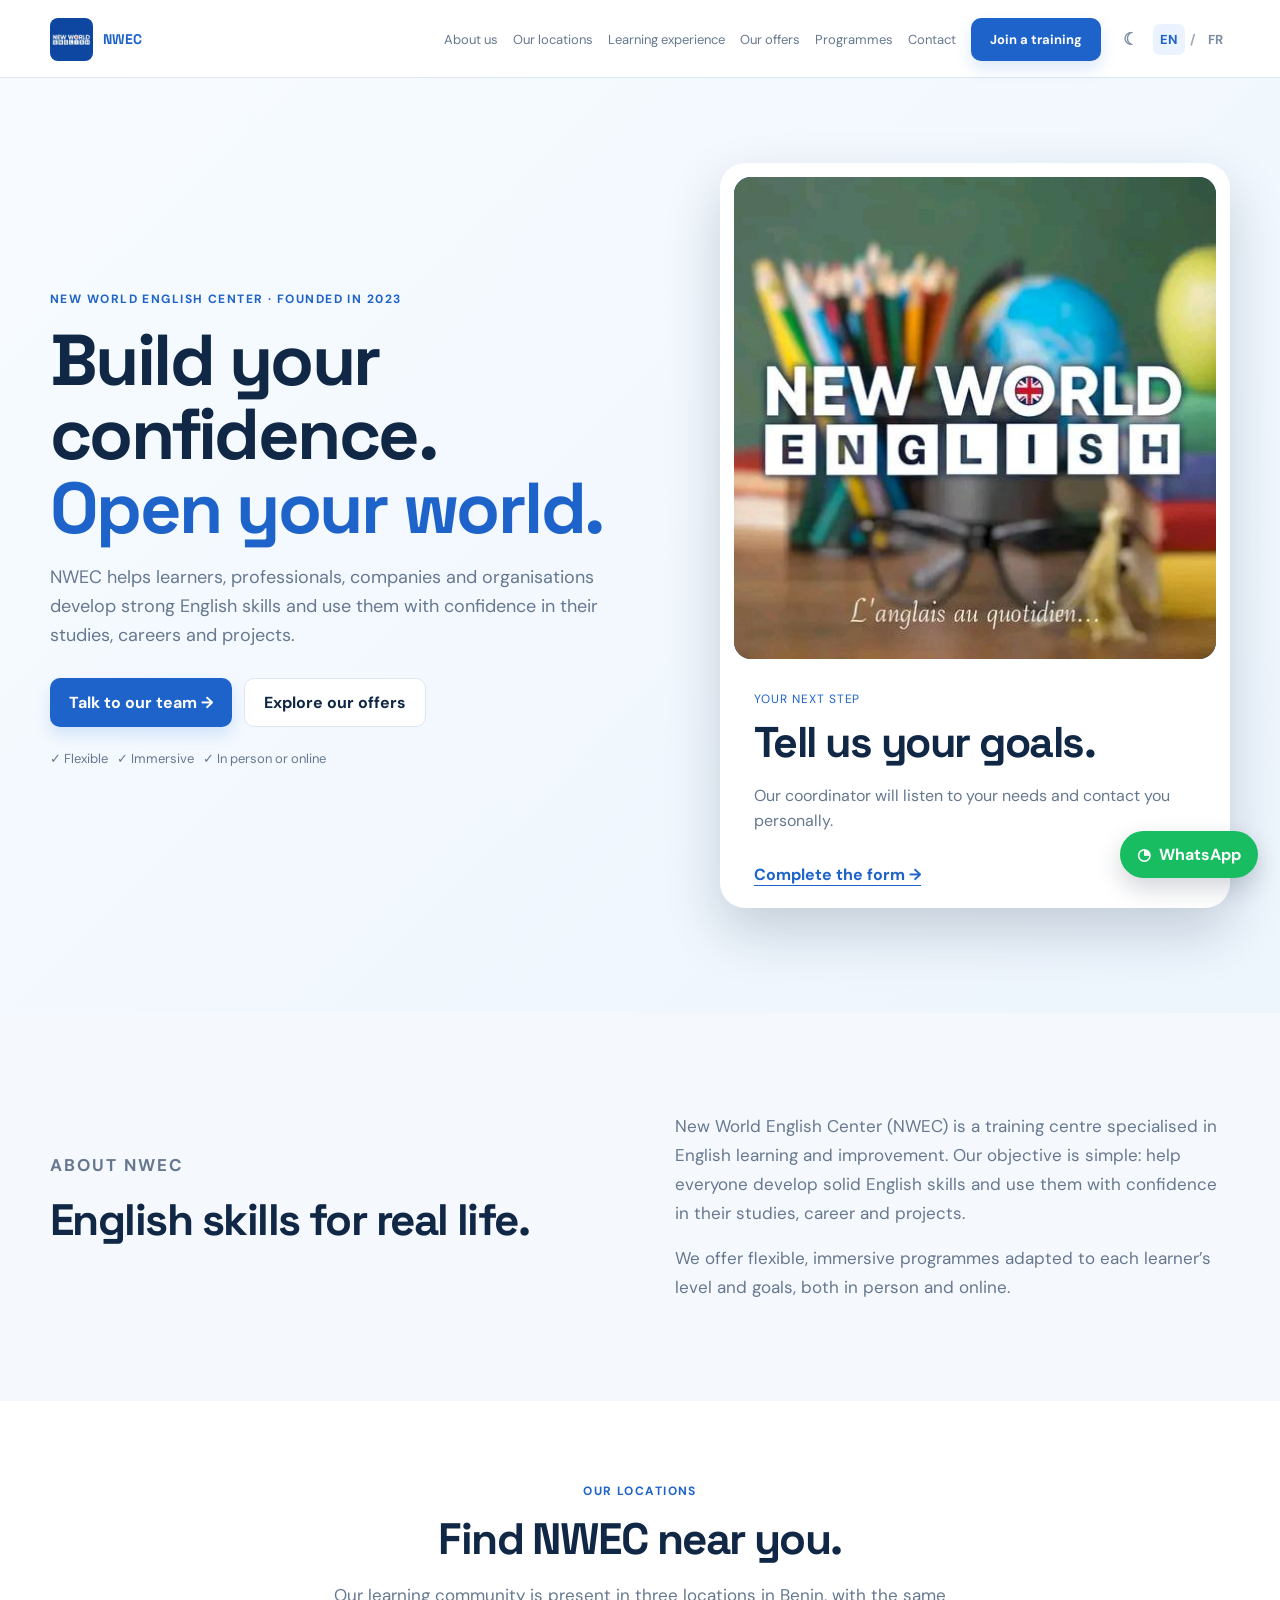
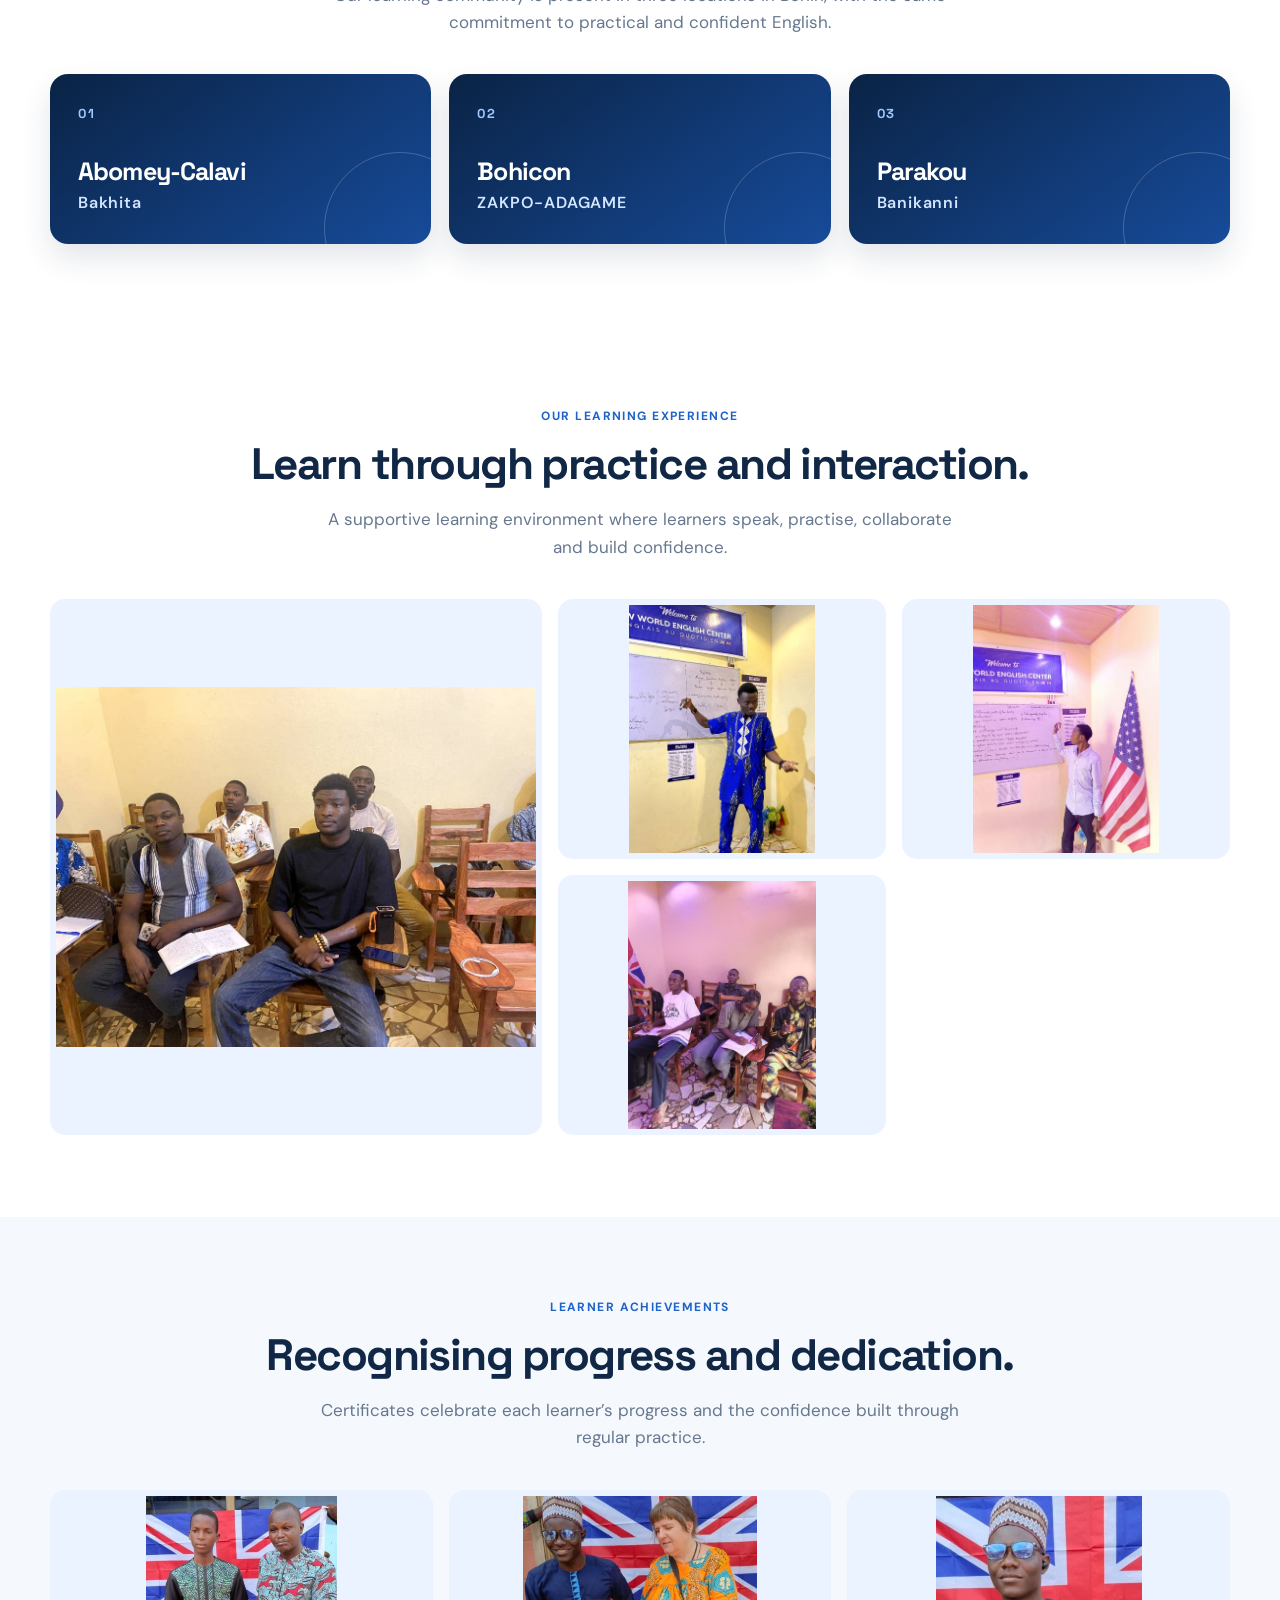
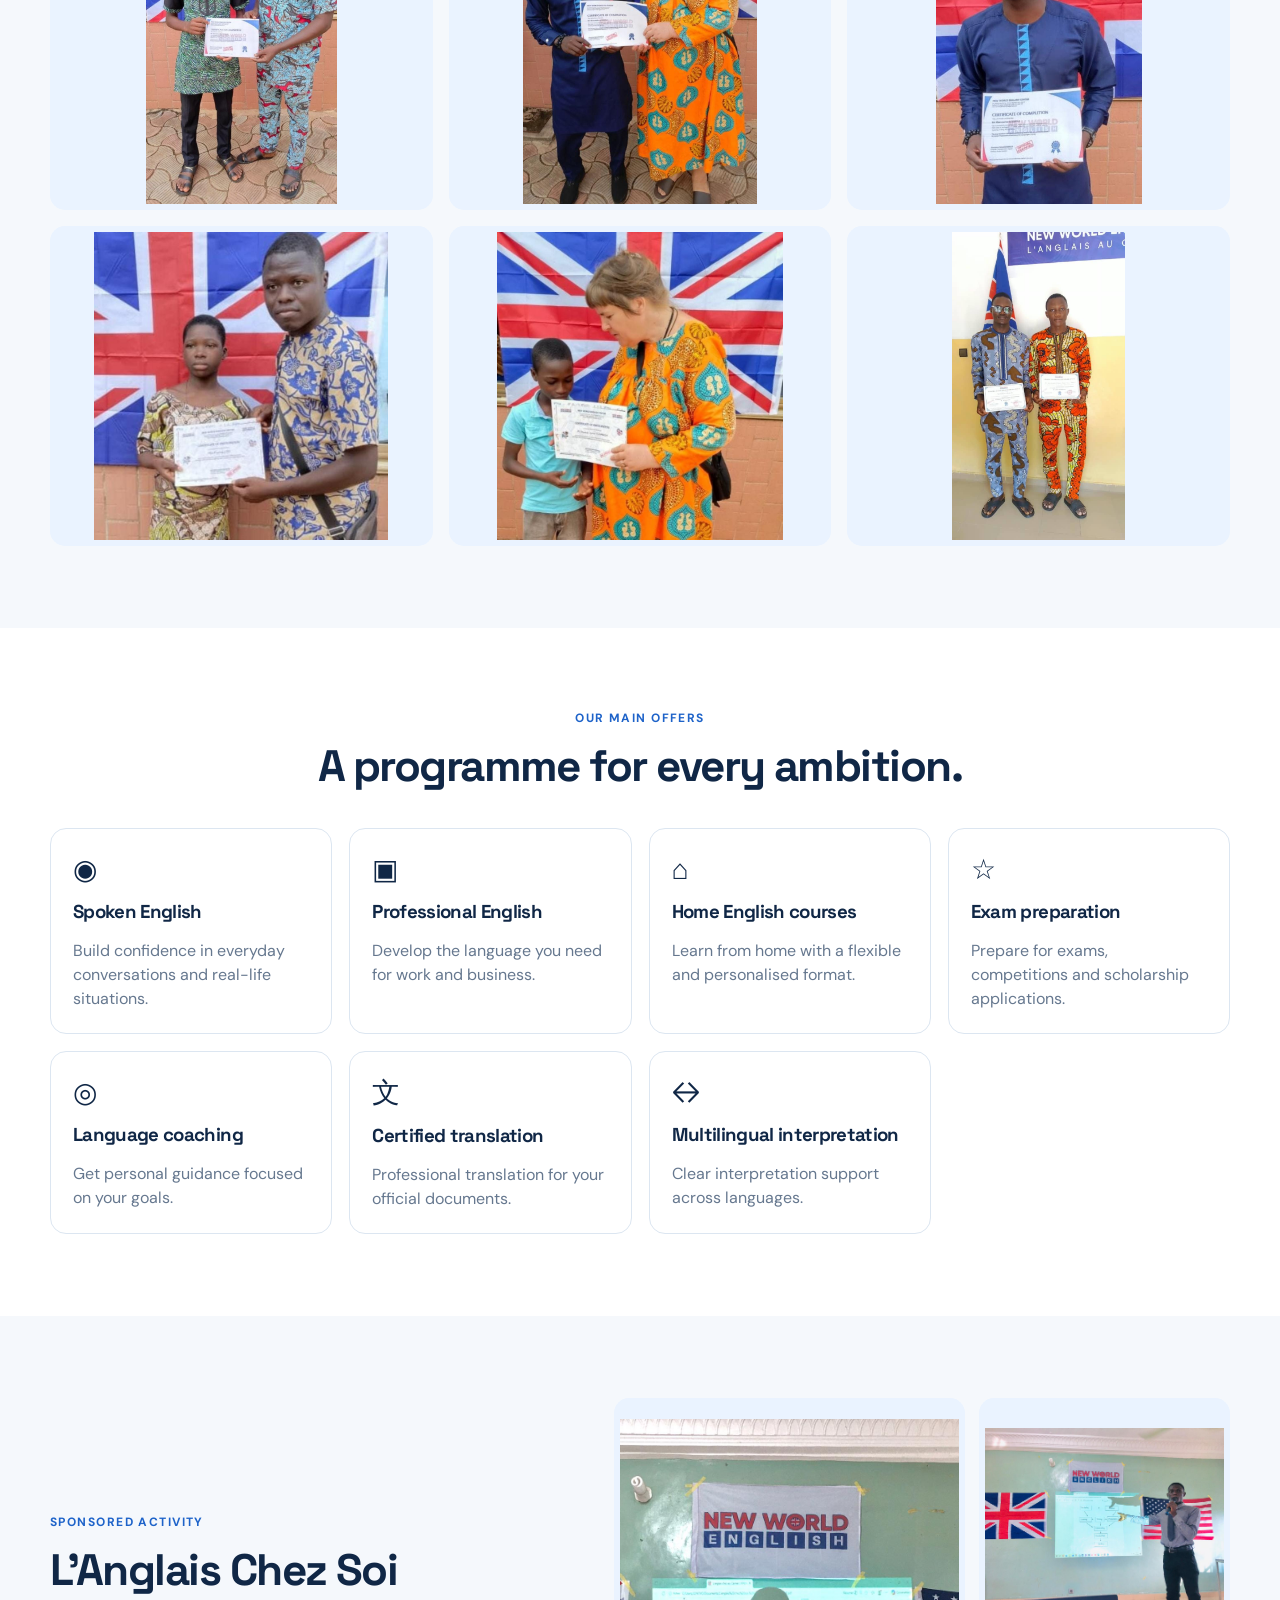
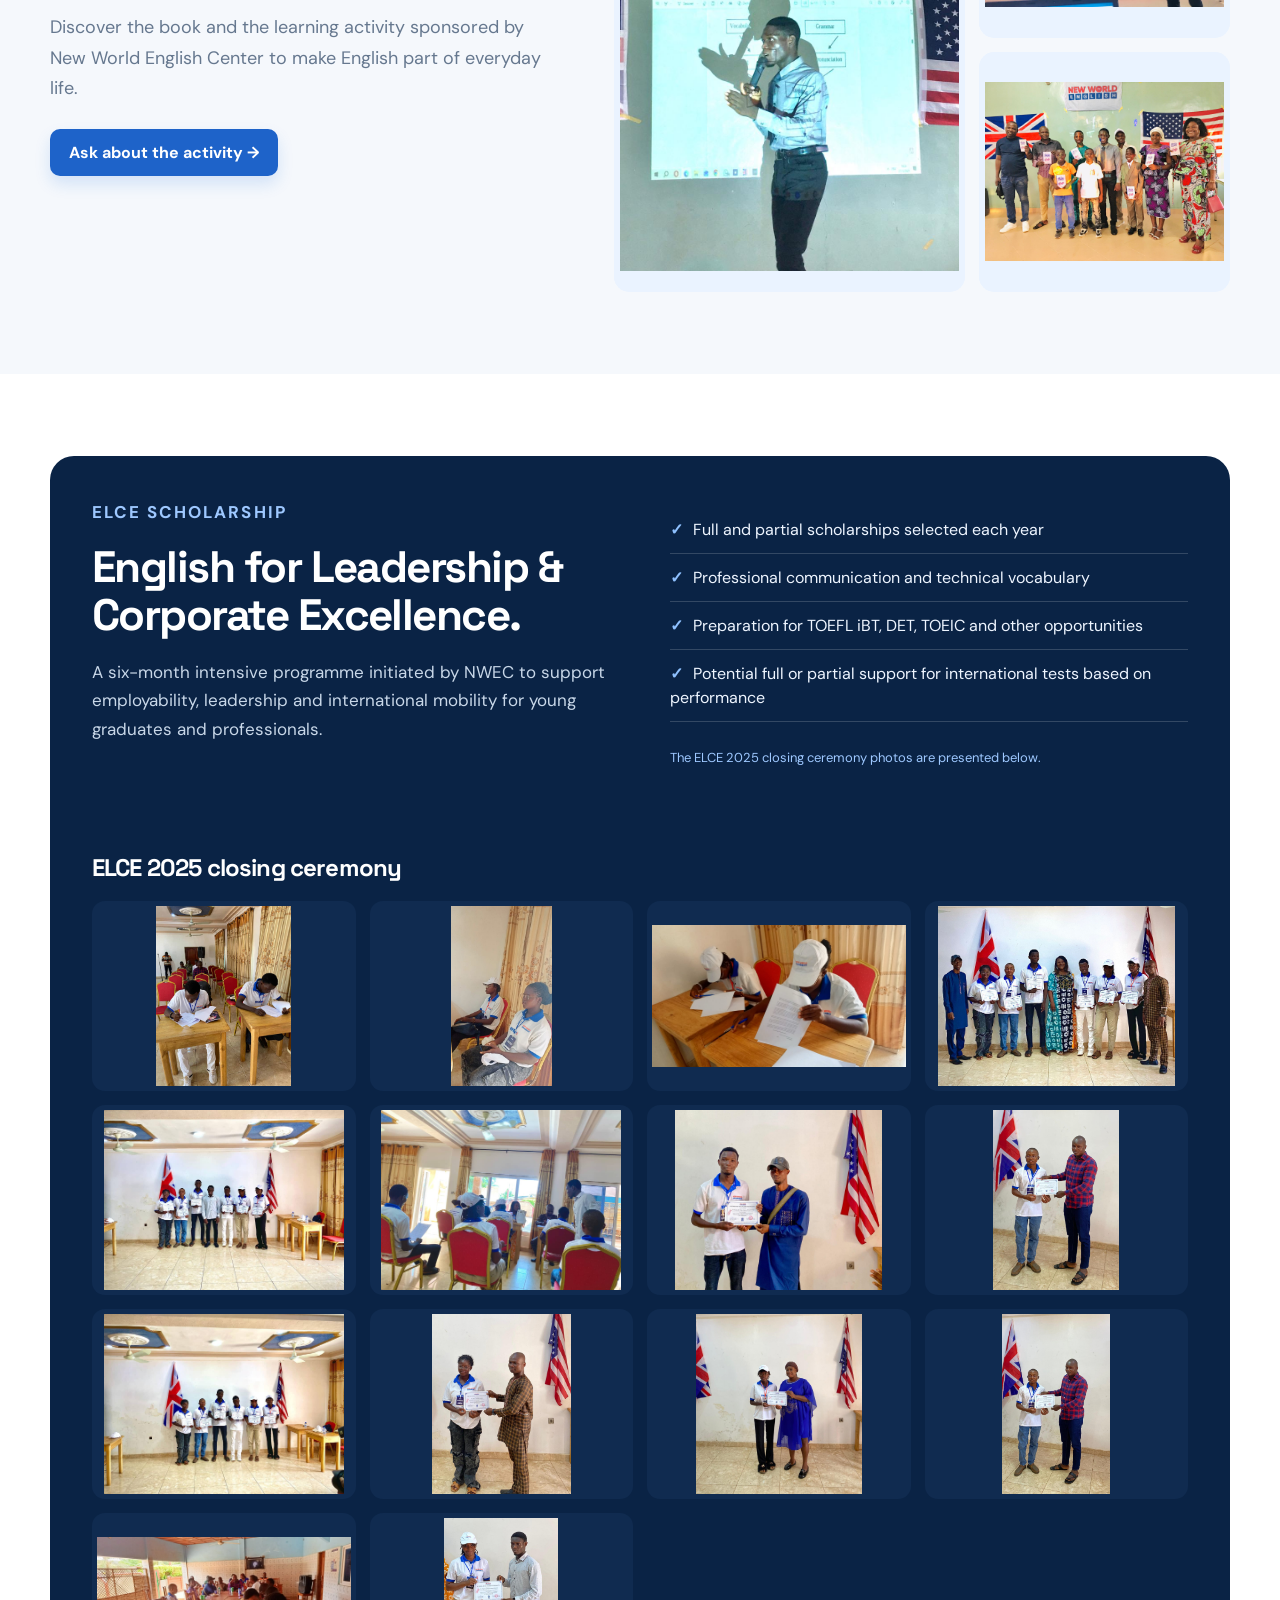
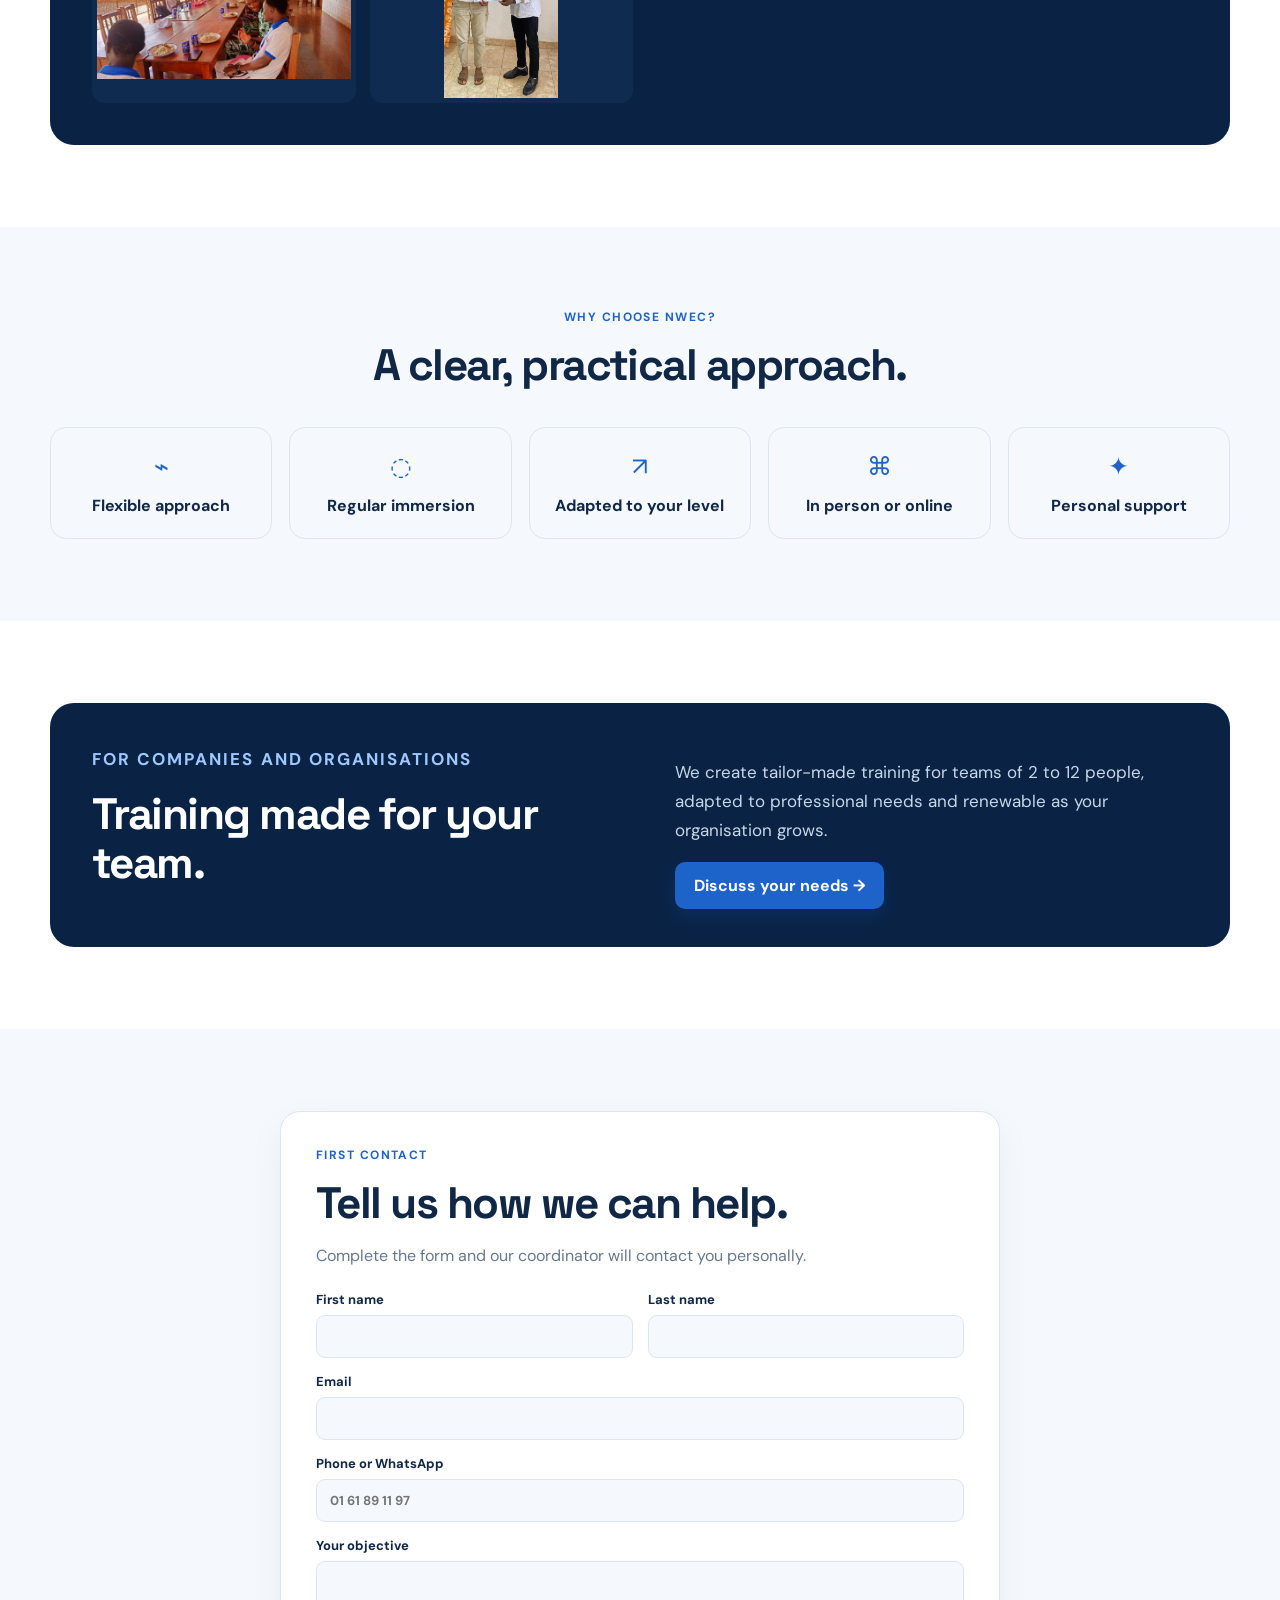
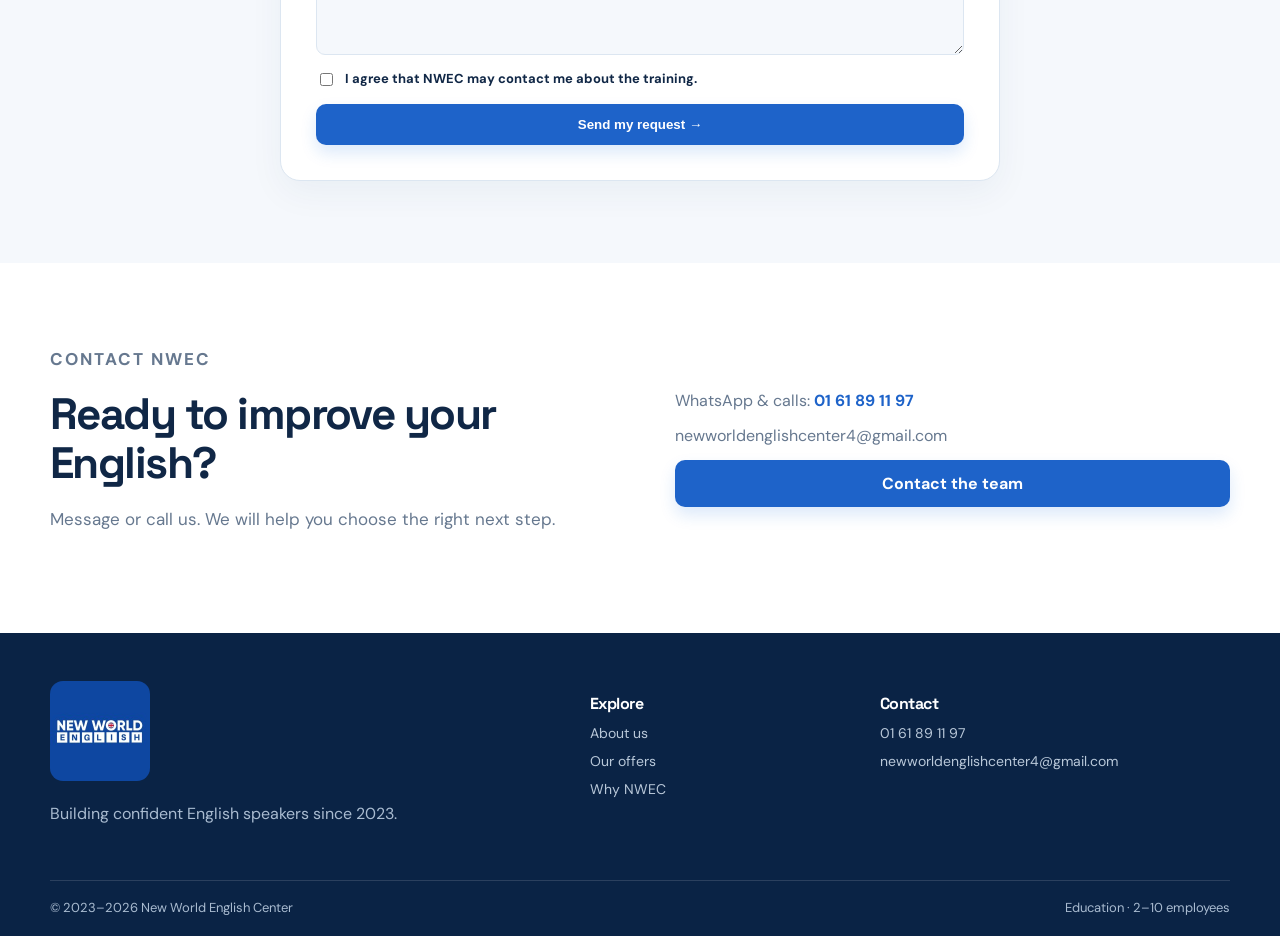
<file: index.html>
<!doctype html>
<html lang="en">
<head>
  <meta charset="UTF-8">
  <meta name="viewport" content="width=device-width, initial-scale=1.0">
  <meta name="description" content="New World English Center — English training, coaching, translation and interpretation.">
  <meta name="google-site-verification" content="VJtgpme_LLxCjFpNKYs7wZ1GPzAQZf917u7RiELUiw8" />
  <title>New World English Center | NWEC</title>
  <link rel="stylesheet" href="style.css">
</head>
<body>
  <header class="site-header"><div class="container nav">
    <a class="brand" href="#home"><img src="logo.jfif" alt="New World English Center logo"><span>NWEC</span></a>
    <button class="menu-toggle" id="menuToggle" type="button" aria-label="Open menu" aria-expanded="false">☰</button>
    <nav class="nav-links" id="navLinks">
      <a href="#about" data-i18n="navAbout">About us</a><a href="#locations" data-i18n="navLocations">Our locations</a><a href="#experience" data-i18n="navExperience">Learning experience</a><a href="#offers" data-i18n="navOffers">Our offers</a><a href="#programmes" data-i18n="navProgrammes">Programmes</a><a href="#contact" data-i18n="navContact">Contact</a>
      <a class="button primary" href="#register" data-i18n="navJoin">Join a training</a>
      <div class="controls"><button class="theme-toggle" id="themeToggle" type="button" aria-label="Enable dark mode" title="Enable dark mode">☾</button><button class="language active" data-language="en">EN</button><span>/</span><button class="language" data-language="fr">FR</button></div>
    </nav>
  </div></header>

  <main id="home">
    <section class="hero"><div class="container hero-grid"><div class="hero-copy">
      <p class="eyebrow" data-i18n="heroEyebrow">New World English Center · Founded in 2023</p>
      <h1 data-i18n="heroTitle">Build your confidence.<br><strong>Open your world.</strong></h1>
      <p class="hero-text" data-i18n="heroText">NWEC helps learners, professionals, companies and organisations develop strong English skills and use them with confidence in their studies, careers and projects.</p>
      <div class="actions"><a class="button primary" href="#register" data-i18n="heroButton">Talk to our team →</a><a class="button secondary" href="#offers" data-i18n="heroSecondary">Explore our offers</a></div>
      <p class="benefits" data-i18n="benefits">✓ Flexible &nbsp; ✓ Immersive &nbsp; ✓ In person or online</p>
    </div><div class="hero-card hero-visual"><img src="images/hero-learning.jpeg" alt="New World English — English in everyday life" class="hero-image"><div class="hero-visual-copy"><p class="card-label" data-i18n="cardLabel">YOUR NEXT STEP</p><h2 data-i18n="cardTitle">Tell us your goals.</h2><p data-i18n="cardText">Our coordinator will listen to your needs and contact you personally.</p><a class="card-link" href="#register" data-i18n="cardLink">Complete the form →</a></div></div></div></section>

    <section class="section" id="about"><div class="container two-col"><div><p class="eyebrow" data-i18n="aboutEyebrow">About NWEC</p><h2 data-i18n="aboutTitle">English skills for real life.</h2></div><div><p data-i18n="aboutText">New World English Center (NWEC) is a training centre specialised in English learning and improvement. Our objective is simple: help everyone develop solid English skills and use them with confidence in their studies, career and projects.</p><p data-i18n="aboutText2">We offer flexible, immersive programmes adapted to each learner’s level and goals, both in person and online.</p></div></div></section>

    <section class="section white" id="locations"><div class="container"><div class="center"><p class="eyebrow" data-i18n="locationsEyebrow">Our locations</p><h2 data-i18n="locationsTitle">Find NWEC near you.</h2><p class="section-intro" data-i18n="locationsIntro">Our learning community is present in three locations in Benin, with the same commitment to practical and confident English.</p></div><div class="locations-grid"><article class="location-card"><span class="location-number">01</span><h3>Abomey-Calavi</h3><p>Bakhita</p></article><article class="location-card"><span class="location-number">02</span><h3>Bohicon</h3><p>ZAKPO-ADAGAME</p></article><article class="location-card"><span class="location-number">03</span><h3>Parakou</h3><p>Banikanni</p></article></div></div></section>

    <section class="section white" id="experience"><div class="container"><div class="center"><p class="eyebrow" data-i18n="experienceEyebrow">Our learning experience</p><h2 data-i18n="experienceTitle">Learn through practice and interaction.</h2><p class="section-intro" data-i18n="experienceIntro">A supportive learning environment where learners speak, practise, collaborate and build confidence.</p></div><div class="photo-grid courses-grid"><img src="images/courses/course-01.jpeg" alt="NWEC classroom session"><img src="images/courses/course-02.jpeg" alt="English learning activity"><img src="images/courses/course-03.jpeg" alt="NWEC course session"><img src="images/courses/course-04.jpeg" alt="Learners practising English"></div></div></section>

    <section class="section" id="certificates"><div class="container"><div class="center"><p class="eyebrow" data-i18n="certificatesEyebrow">Learner achievements</p><h2 data-i18n="certificatesTitle">Recognising progress and dedication.</h2><p class="section-intro" data-i18n="certificatesIntro">Certificates celebrate each learner’s progress and the confidence built through regular practice.</p></div><div class="photo-grid certificates-grid"><img src="images/certificates/certificate-01.jpeg" alt="NWEC language certificate ceremony"><img src="images/certificates/certificate-02.jpeg" alt="NWEC certificate presentation"><img src="images/certificates/certificate-03.jpeg" alt="Learner receiving a certificate"><img src="images/certificates/certificate-04.jpeg" alt="NWEC learner achievement"><img src="images/certificates/certificate-05.jpeg" alt="Language level certificate"><img src="images/certificates/certificate-06.jpeg" alt="NWEC certificate event"></div></div></section>

    <section class="section white" id="offers"><div class="container"><div class="center"><p class="eyebrow" data-i18n="offersEyebrow">Our main offers</p><h2 data-i18n="offersTitle">A programme for every ambition.</h2></div><div class="offer-grid" id="offersGrid"></div></div></section>

    <section class="section" id="programmes"><div class="container programme-grid"><div class="programme-copy"><p class="eyebrow" data-i18n="bookEyebrow">Sponsored activity</p><h2 data-i18n="bookTitle">L’Anglais Chez Soi</h2><p data-i18n="bookText">Discover the book and the learning activity sponsored by New World English Center to make English part of everyday life.</p><a class="button primary" href="#contact" data-i18n="bookButton">Ask about the activity →</a></div><div class="book-gallery"><img src="images/book/book-01.jpeg" alt="L’Anglais Chez Soi book"><img src="images/book/book-02.jpeg" alt="L’Anglais Chez Soi activity"><img src="images/book/book-03.jpeg" alt="L’Anglais Chez Soi presentation"></div></div></section>

    <section class="section white" id="elce"><div class="container elce-card"><div><p class="eyebrow" data-i18n="elceEyebrow">ELCE Scholarship</p><h2 data-i18n="elceTitle">English for Leadership &amp; Corporate Excellence.</h2><p data-i18n="elceText">A six-month intensive programme initiated by NWEC to support employability, leadership and international mobility for young graduates and professionals.</p></div><div><ul class="elce-list"><li data-i18n="elcePoint1">Full and partial scholarships selected each year</li><li data-i18n="elcePoint2">Professional communication and technical vocabulary</li><li data-i18n="elcePoint3">Preparation for TOEFL iBT, DET, TOEIC and other opportunities</li><li data-i18n="elcePoint4">Potential full or partial support for international tests based on performance</li></ul><p class="elce-note" data-i18n="elceGalleryNote">The ELCE 2025 closing ceremony photos are presented below.</p></div><div class="elce-gallery-wrap"><h3 data-i18n="elceGalleryTitle">ELCE 2025 closing ceremony</h3><div class="elce-gallery"><img src="images/elce-2025/elce-01.jpeg" alt="ELCE 2025 closing ceremony"><img src="images/elce-2025/elce-02.jpeg" alt="ELCE 2025 closing ceremony"><img src="images/elce-2025/elce-03.jpeg" alt="ELCE 2025 closing ceremony"><img src="images/elce-2025/elce-04.jpeg" alt="ELCE 2025 closing ceremony"><img src="images/elce-2025/elce-05.jpeg" alt="ELCE 2025 closing ceremony"><img src="images/elce-2025/elce-06.jpeg" alt="ELCE 2025 closing ceremony"><img src="images/elce-2025/elce-07.jpeg" alt="ELCE 2025 closing ceremony"><img src="images/elce-2025/elce-08.jpeg" alt="ELCE 2025 closing ceremony"><img src="images/elce-2025/elce-09.jpeg" alt="ELCE 2025 closing ceremony"><img src="images/elce-2025/elce-10.jpeg" alt="ELCE 2025 closing ceremony"><img src="images/elce-2025/elce-11.jpeg" alt="ELCE 2025 closing ceremony"><img src="images/elce-2025/elce-12.jpeg" alt="ELCE 2025 closing ceremony"><img src="images/elce-2025/elce-13.jpeg" alt="ELCE 2025 closing ceremony"><img src="images/elce-2025/elce-14.jpeg" alt="ELCE 2025 closing ceremony"></div></div></div></section>

    <section class="section" id="why"><div class="container"><div class="center"><p class="eyebrow" data-i18n="whyEyebrow">Why choose NWEC?</p><h2 data-i18n="whyTitle">A clear, practical approach.</h2></div><div class="why-grid" id="whyGrid"></div></div></section>

    <section class="section white" id="business"><div class="container business-card"><div><p class="eyebrow" data-i18n="businessEyebrow">For companies and organisations</p><h2 data-i18n="businessTitle">Training made for your team.</h2></div><div><p data-i18n="businessText">We create tailor-made training for teams of 2 to 12 people, adapted to professional needs and renewable as your organisation grows.</p><a class="button primary" href="#register" data-i18n="businessButton">Discuss your needs →</a></div></div></section>

    <section class="section" id="register"><div class="container form-wrap"><div class="form-card"><p class="eyebrow" data-i18n="formEyebrow">First contact</p><h2 data-i18n="formTitle">Tell us how we can help.</h2><p class="muted" data-i18n="formIntro">Complete the form and our coordinator will contact you personally.</p><form id="interestForm"><div class="form-row"><label><span data-i18n="firstName">First name</span><input id="firstName" required></label><label><span data-i18n="lastName">Last name</span><input id="lastName" required></label></div><label><span data-i18n="email">Email</span><input id="email" type="email" required></label><label><span data-i18n="phone">Phone or WhatsApp</span><input id="phone" required placeholder="01 61 89 11 97"></label><label><span data-i18n="goal">Your objective</span><textarea id="goal" rows="4" required></textarea></label><label class="consent"><input type="checkbox" id="consent" required><span data-i18n="consent">I agree that NWEC may contact me about the training.</span></label><button class="button primary" type="submit" data-i18n="send">Send my request →</button><p class="form-message" id="formMessage" hidden></p></form></div></div></section>

    <section class="section white" id="contact"><div class="container contact-box"><div><p class="eyebrow" data-i18n="contactEyebrow">Contact NWEC</p><h2 data-i18n="contactTitle">Ready to improve your English?</h2><p data-i18n="contactText">Message or call us. We will help you choose the right next step.</p></div><div class="contact-details"><a href="https://wa.me/2290161891197" target="_blank" rel="noopener" data-i18n="contactPhone">WhatsApp & calls: <strong>01 61 89 11 97</strong></a><a href="mailto:newworldenglishcenter4@gmail.com">newworldenglishcenter4@gmail.com</a><a href="#register" class="button primary" data-i18n="contactButton">Contact the team</a></div></div></section>
  </main>

  <footer><div class="container footer-grid"><div><img src="logo.jfif" alt="NWEC logo" class="footer-logo"><p data-i18n="footerText">Building confident English speakers since 2023.</p></div><div><h3 data-i18n="footerLinks">Explore</h3><a href="#about" data-i18n="navAbout">About us</a><a href="#offers" data-i18n="navOffers">Our offers</a><a href="#why" data-i18n="navWhy">Why NWEC</a></div><div><h3 data-i18n="footerContact">Contact</h3><a href="https://wa.me/2290161891197" target="_blank" rel="noopener">01 61 89 11 97</a><a href="mailto:newworldenglishcenter4@gmail.com">newworldenglishcenter4@gmail.com</a></div></div><div class="container footer-bottom"><span>© 2023–2026 New World English Center</span><span data-i18n="sector">Education · 2–10 employees</span></div></footer>
  <a class="whatsapp" href="https://wa.me/2290161891197?text=Hello%20NWEC%2C%20I%20would%20like%20information%20about%20your%20training." target="_blank" rel="noopener" aria-label="Contact NWEC on WhatsApp">◔ <span>WhatsApp</span></a>
  <button class="back-top" id="backTop" type="button" aria-label="Back to top">↑</button>
  <script src="script.js"></script>
</body>
</html>
</file>
<file: style.css>
@import url('https://fonts.googleapis.com/css2?family=DM+Sans:wght@400;500;600;700&family=Space+Grotesk:wght@500;600;700&display=swap');
:root{--ink:#102746;--navy:#0a2345;--blue:#1e63c9;--sky:#eaf3ff;--coral:#ee7d6a;--muted:#66788f;--line:#dce6f1;--bg:#f5f8fc;--card:#fff;--green:#18bd61}*{box-sizing:border-box}html{scroll-behavior:smooth}body{margin:0;background:var(--bg);color:var(--ink);font-family:'DM Sans',sans-serif;transition:background .25s,color .25s}h1,h2,h3{font-family:'Space Grotesk',sans-serif;letter-spacing:-.035em}h1{font-size:clamp(42px,6vw,72px);line-height:1.03;margin:0}h1 strong{color:var(--blue)}h2{font-size:clamp(30px,4vw,44px);line-height:1.1;margin:12px 0 18px}h3{margin:12px 0 8px}a{text-decoration:none;color:inherit}.container{width:min(1180px,calc(100% - 48px));margin:auto}.site-header{height:78px;background:var(--card);border-bottom:1px solid var(--line);position:sticky;top:0;z-index:30}.nav{height:78px;display:flex;align-items:center;justify-content:space-between}.brand{display:flex;align-items:center;gap:10px;font:700 20px 'Space Grotesk';color:var(--ink)}.brand img{width:43px;height:43px;border-radius:8px;object-fit:cover}.brand span{color:var(--blue);font-size:14px}.nav-links{display:flex;align-items:center;gap:15px;color:var(--muted);font-size:13px}.controls{display:flex;align-items:center;gap:5px;font-weight:700;color:#9aabba}.language,.theme-toggle{border:0;background:transparent;color:#7b8da3;font:700 13px 'DM Sans';padding:7px;cursor:pointer;border-radius:7px}.language.active,.theme-toggle:hover{color:var(--blue);background:var(--sky)}.theme-toggle{font-size:17px;margin-right:3px}.menu-toggle{display:none;border:1px solid var(--line);background:var(--card);color:var(--ink);border-radius:9px;font-size:24px;padding:7px 11px;cursor:pointer}.button{display:inline-flex;align-items:center;justify-content:center;border:0;border-radius:10px;padding:13px 19px;font-weight:700;cursor:pointer;transition:.18s}.button:hover{transform:translateY(-2px)}.primary{background:var(--blue);color:#fff;box-shadow:0 8px 16px #1769e026}.secondary{background:var(--card);border:1px solid var(--line)}.hero{padding:85px 0 105px;background:linear-gradient(135deg,#f7fbff,#edf5fd)}.hero-grid{display:grid;grid-template-columns:minmax(0,1.05fr) minmax(340px,.95fr);gap:65px;align-items:center}.eyebrow{color:var(--blue);font-weight:700;letter-spacing:.12em;text-transform:uppercase;font-size:12px;margin:0 0 16px}.hero-text{color:var(--muted);font-size:18px;line-height:1.6;max-width:680px}.actions{display:flex;gap:12px;flex-wrap:wrap;margin-top:28px}.benefits{color:var(--muted);font-size:13px;margin-top:23px}.hero-card{background:var(--navy);color:#fff;border-radius:25px;padding:35px;box-shadow:0 24px 55px #0b1f3830;max-width:510px;justify-self:end}.hero-visual{padding:14px;background:var(--card);box-shadow:0 24px 55px #0b1f3830}.hero-image{display:block;width:100%;aspect-ratio:1/1;object-fit:contain;background:#174b9a;border-radius:17px}.hero-visual-copy{padding:20px 20px 8px}.hero-visual-copy h2{margin-top:10px}.hero-logo{width:78px;height:78px;object-fit:cover;border-radius:13px;margin-bottom:17px}.card-label{color:#a9c2df;font-size:12px;letter-spacing:.08em}.hero-card h2{font-size:clamp(30px,3.5vw,43px)}.hero-card p:not(.card-label){color:#c6d6e7;line-height:1.55}.card-link{display:inline-block;margin-top:14px;color:#fff;font-weight:700;border-bottom:1px solid #8bb9f8}.section{padding:82px 0;scroll-margin-top:96px}.white{background:var(--card)}.center{text-align:center}.muted{color:var(--muted)}.section-intro{max-width:650px;margin:0 auto;color:var(--muted);font-size:17px;line-height:1.6}.two-col,.business-card,.contact-box{display:grid;grid-template-columns:1fr 1fr;gap:70px;align-items:center}.two-col p,.business-card p,.contact-box p{color:var(--muted);font-size:17px;line-height:1.7}.locations-grid{display:grid;grid-template-columns:repeat(3,1fr);gap:18px;margin-top:38px}.location-card{position:relative;overflow:hidden;background:linear-gradient(145deg,var(--navy),#174b9a);color:#fff;border-radius:18px;padding:28px;min-height:170px;box-shadow:0 14px 30px #1027461f}.location-card::after{content:"";position:absolute;width:150px;height:150px;border:1px solid #ffffff33;border-radius:50%;right:-45px;bottom:-60px}.location-number{color:#9ec8ff;font:700 13px 'Space Grotesk';letter-spacing:.12em}.location-card h3{font-size:25px;margin:32px 0 5px}.location-card p{color:#d4e6ff;margin:0;font-weight:600;letter-spacing:.05em}.photo-grid{display:grid;gap:16px;margin-top:38px}.courses-grid{grid-template-columns:1.5fr 1fr 1fr;grid-template-rows:260px 260px}.courses-grid img:first-child{grid-row:span 2}.certificates-grid{grid-template-columns:repeat(3,1fr)}.photo-grid img,.book-gallery img{width:100%;height:100%;object-fit:contain;background:var(--sky);border-radius:15px;display:block;padding:6px}.certificates-grid img{height:320px}.offer-grid{display:grid;grid-template-columns:repeat(4,1fr);gap:17px;margin-top:38px}.offer,.why-item{background:var(--card);border:1px solid var(--line);border-radius:16px;padding:22px}.offer-icon{font-size:28px}.offer p,.why-item p{color:var(--muted);line-height:1.5;margin-bottom:0}.why-grid{display:grid;grid-template-columns:repeat(5,1fr);gap:17px;margin-top:38px}.why-item{text-align:center;background:transparent}.why-item strong{display:block;margin-top:12px}.why-item span{font-size:25px;color:var(--blue)}.programme-grid{display:grid;grid-template-columns:.9fr 1.1fr;gap:60px;align-items:center}.programme-copy>p:not(.eyebrow){color:var(--muted);font-size:18px;line-height:1.7;margin-bottom:25px}.book-gallery{display:grid;grid-template-columns:1.4fr 1fr;grid-template-rows:240px 240px;gap:14px}.book-gallery img:first-child{grid-row:span 2}.elce-card{background:var(--navy);color:#fff;border-radius:24px;padding:42px;display:grid;grid-template-columns:1fr 1fr;gap:60px}.elce-card .eyebrow{color:#9ec8ff}.elce-card p{color:#c8d7e8;font-size:17px;line-height:1.7}.elce-list{padding:0;margin:8px 0 25px;list-style:none}.elce-list li{padding:12px 0;border-bottom:1px solid #ffffff2b;color:#eef5ff;line-height:1.45}.elce-list li::before{content:'✓';color:#8fc1ff;font-weight:700;margin-right:10px}.elce-note{font-size:13px!important;color:#9ec8ff!important}.elce-gallery-wrap{grid-column:1/-1;margin-top:10px}.elce-gallery-wrap h3{color:#fff;font-size:24px;margin:0 0 18px}.elce-gallery{display:grid;grid-template-columns:repeat(4,1fr);gap:14px}.elce-gallery img{width:100%;height:190px;object-fit:contain;background:#102b50;border-radius:13px;padding:5px;display:block}.business-card{background:var(--navy);color:#fff;border-radius:24px;padding:38px 42px}.business-card .eyebrow{color:#9ec8ff}.business-card p{color:#c8d7e8}.form-wrap{max-width:720px}.form-card{background:var(--card);border:1px solid var(--line);border-radius:20px;padding:35px;box-shadow:0 12px 35px #17345d0d}.form-card form{display:grid;gap:15px;margin-top:25px}.form-row{display:grid;grid-template-columns:1fr 1fr;gap:15px}.form-card label{display:grid;gap:7px;font-size:13px;font-weight:700}.form-card input,.form-card textarea{width:100%;border:1px solid var(--line);background:var(--bg);color:var(--ink);border-radius:9px;padding:12px 13px;font:inherit}.form-card textarea{resize:vertical}.consent{display:flex!important;gap:9px!important;align-items:flex-start}.consent input{width:auto!important;margin-top:3px}.form-message{padding:13px;border-radius:9px;background:#e7f7ee;color:#167344;font-size:14px}.contact-details{display:grid;gap:14px}.contact-details a:not(.button){color:var(--muted);font-size:16px}.contact-details strong{color:var(--blue)}footer{background:var(--navy);color:#d7e3f2;padding:48px 0 20px}.footer-grid{display:grid;grid-template-columns:2fr 1fr 1.4fr;gap:40px}.footer-logo{width:100px;height:100px;object-fit:cover;border-radius:13px}.footer-grid p{color:#a9bbd0;line-height:1.5}.footer-grid h3{color:#fff;font-size:16px}.footer-grid a{display:block;color:#b9c8d9;margin:10px 0;font-size:14px}.footer-bottom{border-top:1px solid #ffffff22;margin-top:38px;padding-top:18px;display:flex;justify-content:space-between;color:#a9bbd0;font-size:13px}.whatsapp{position:fixed;right:22px;bottom:22px;z-index:50;display:flex;align-items:center;gap:8px;background:var(--green);color:#fff;border-radius:999px;padding:13px 17px;font-weight:700;box-shadow:0 10px 25px #0b1f3830}.back-top{position:fixed;right:23px;bottom:82px;z-index:49;width:44px;height:44px;border:0;border-radius:50%;background:var(--blue);color:#fff;font-size:23px;cursor:pointer;opacity:0;visibility:hidden;transform:translateY(10px);transition:.2s;box-shadow:0 8px 20px #0b1f3844}.back-top.visible{opacity:1;visibility:visible;transform:translateY(0)}
body.dark-mode{--ink:#edf4ff;--navy:#07182f;--blue:#72adff;--sky:#18365c;--coral:#ff9b88;--muted:#afbdd0;--line:#2b4563;--bg:#0c1b31;--card:#122844;background:var(--bg)}body.dark-mode .site-header,body.dark-mode .secondary,body.dark-mode .form-card,body.dark-mode .offer{background:var(--card)}body.dark-mode .hero{background:linear-gradient(135deg,#0c1b31,#122844)}body.dark-mode .hero-card{background:#061326}body.dark-mode .offer,body.dark-mode .why-item{border-color:var(--line)}body.dark-mode .form-card input,body.dark-mode .form-card textarea{background:#0c1b31;color:var(--ink)}body.dark-mode .business-card{background:#061326}body.dark-mode .nav-links{background:var(--card)} .hero-visual {
  color: var(--ink);
  background: var(--card);
}

.hero-visual .card-label {
  color: var(--blue);
}

.hero-visual h2 {
  color: var(--ink);
}

.hero-visual p:not(.card-label) {
  color: var(--muted);
}

.hero-visual .card-link {
  color: var(--blue);
  border-bottom-color: var(--blue);
}

@media(max-width:1100px){.nav-links{gap:8px}.nav-links .button{padding:11px 13px}.programme-grid{gap:35px}}
@media(max-width:950px){.menu-toggle{display:block;margin-left:auto;margin-right:10px}.nav-links{display:none;position:absolute;top:76px;left:16px;right:16px;background:var(--card);border:1px solid var(--line);border-radius:14px;box-shadow:0 18px 40px #17345d20;padding:14px;flex-direction:column;align-items:stretch;gap:4px}.nav-links.open{display:flex}.nav-links>a{padding:12px}.nav-links .button{text-align:center}.controls{justify-content:center;border-top:1px solid var(--line);padding-top:11px;margin-top:7px}.hero-grid{grid-template-columns:1fr}.hero-card{justify-self:stretch;max-width:none}.offer-grid{grid-template-columns:repeat(2,1fr)}.why-grid{grid-template-columns:repeat(3,1fr)}.elce-card{grid-template-columns:1fr;gap:20px}.elce-gallery{grid-template-columns:repeat(3,1fr)}.programme-grid{grid-template-columns:1fr}}
@media(max-width:600px){.container{width:calc(100% - 32px)}.hero{padding:58px 0 72px;background:linear-gradient(135deg,#f7fbff,#edf5fd)}.section{padding:60px 0}.two-col,.business-card,.contact-box{grid-template-columns:1fr;gap:22px}.offer-grid,.why-grid{grid-template-columns:1fr}.courses-grid{grid-template-columns:1fr 1fr;grid-template-rows:150px 150px}.courses-grid img:first-child{grid-row:span 2}.certificates-grid{grid-template-columns:1fr 1fr}.certificates-grid img{height:220px}.book-gallery{grid-template-rows:140px 140px}.elce-gallery{grid-template-columns:repeat(2,1fr)}.elce-gallery img{height:180px}.elce-card{padding:26px}.form-card{padding:24px}.form-row{grid-template-columns:1fr}.footer-grid{grid-template-columns:1fr 1fr;gap:24px}.footer-grid>div:first-child{grid-column:1/-1}.footer-bottom{display:block;line-height:1.8}.whatsapp{right:14px;bottom:15px}.whatsapp span{display:none}.back-top{right:16px;bottom:70px}}
@media (max-width: 600px) {
  #locations .container {
    width: calc(100% - 32px);
    margin: 0 auto;
  }

  .locations-grid {
    display: flex;
    gap: 14px;
    overflow-x: auto;
    padding: 4px 4px 16px;
    scroll-snap-type: x mandatory;
    scroll-behavior: smooth;
    scrollbar-width: none;
  }

  .locations-grid::-webkit-scrollbar {
    display: none;
  }

  .location-card {
    flex: 0 0 88%;
    width: 88%;
    max-width: 340px;
    min-height: 155px;
    margin: 0;
    text-align: center;
    scroll-snap-align: center;
  }

  .location-card h3 {
    margin-top: 24px;
    font-size: 23px;
  }

  .location-card p {
    font-size: 14px;
  }
}
</file>
